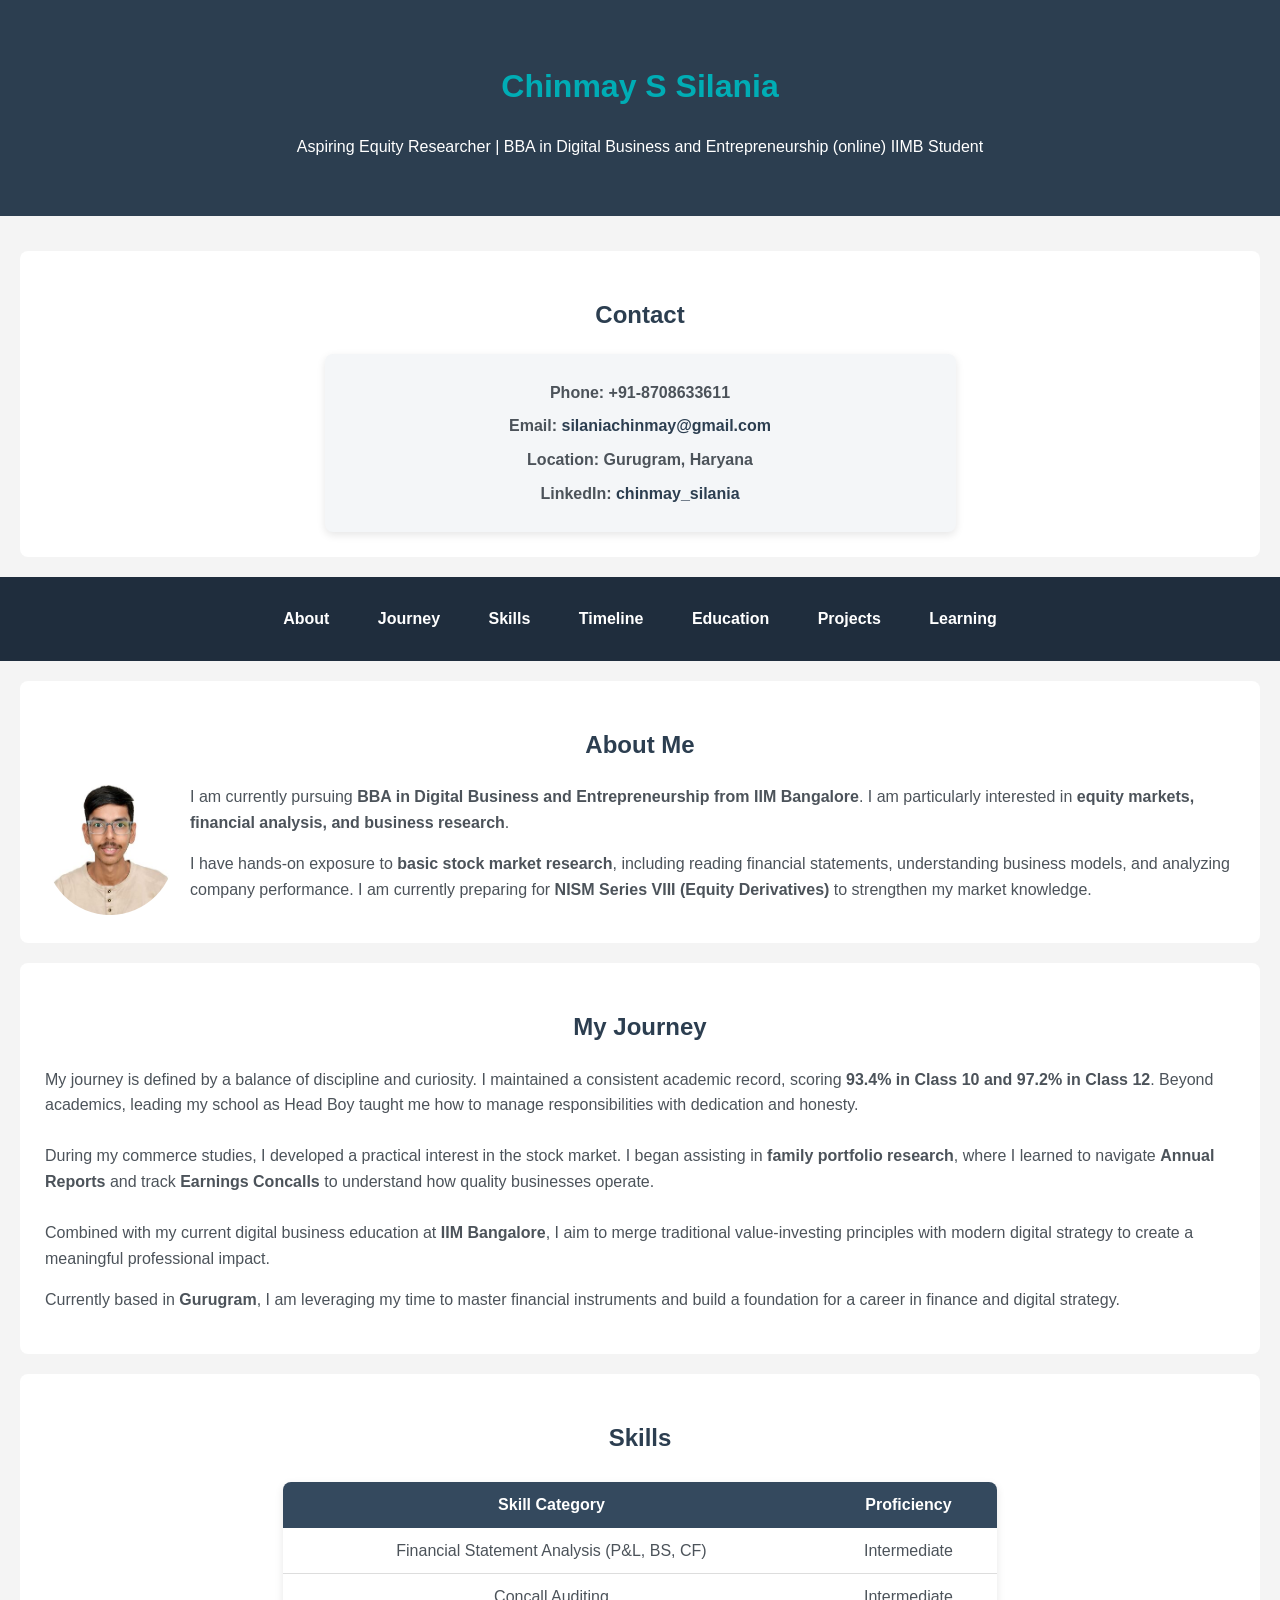
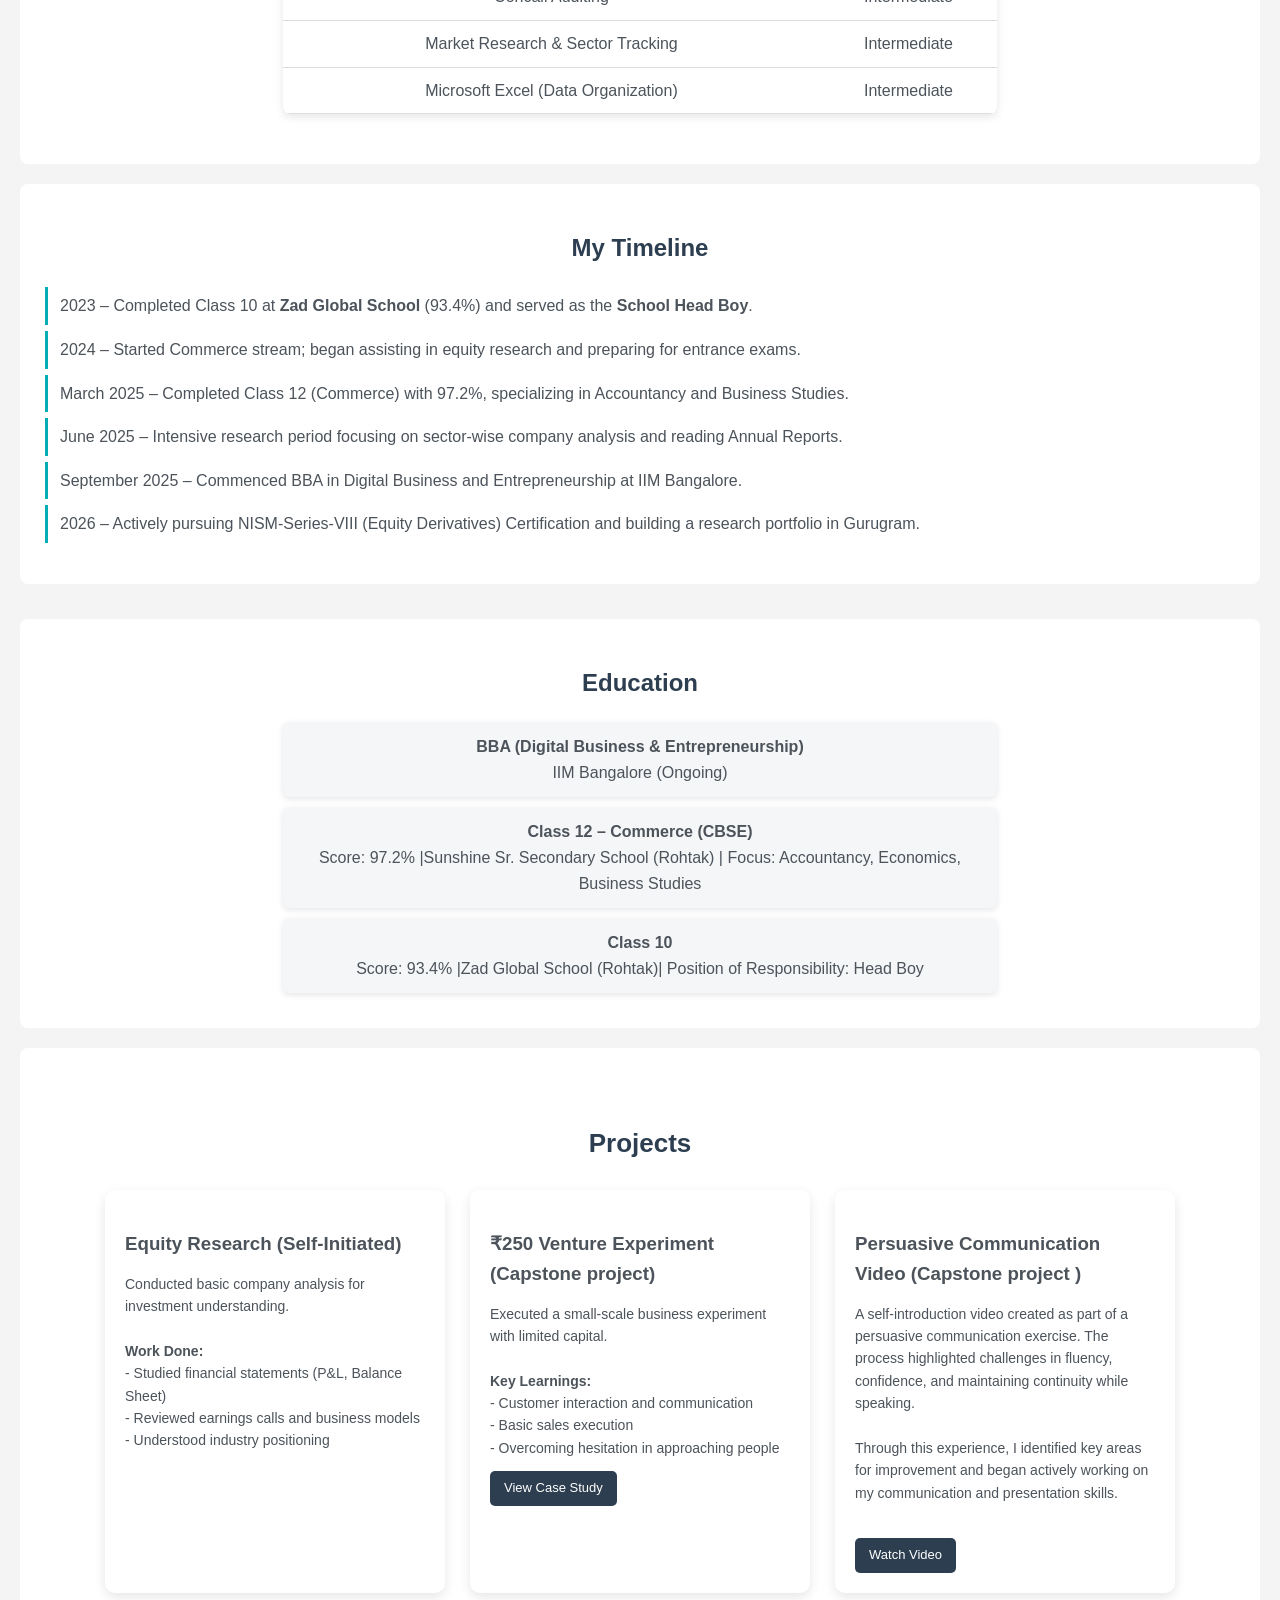
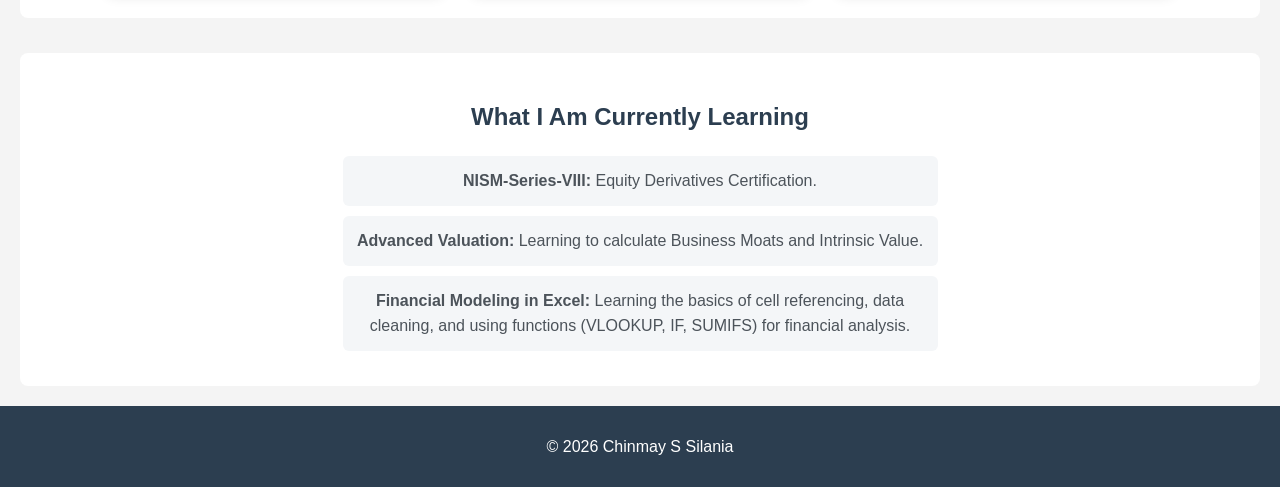
<file: index.html>
<!DOCTYPE html>
<html>
<head>
<title>Chinmay S Silania - Resume Website</title>
<link rel="stylesheet" href="./Resume style.css"> 
</head>

<body>

<header>
<h1 class="color">Chinmay S Silania</h1>
<p>Aspiring Equity Researcher | BBA in Digital Business and Entrepreneurship  (online) IIMB Student  </p>
</header>
<section id="contact">

<h2>Contact</h2>

<div class="contact-box">
<p><strong>Phone: +91-8708633611 </strong></p>


<p><strong>Email:</strong> <a href="mailto:silaniachinmay@gmail.com">silaniachinmay@gmail.com</a></p>

<p><strong>Location: Gurugram, Haryana</strong></p>

<p><strong>LinkedIn:</strong> 
<a href="https://www.linkedin.com/in/chinmay-s-silana-7282ba268/" target="_blank">chinmay_silania</a>
</p>


</div>

</section>

<nav>
<a href="#about">About</a>
<a href="#journey">Journey</a>
<a href="#skills">Skills</a>
<a href="#timeline">Timeline</a>
<a href="#education">Education</a>
<a href="#projects">Projects</a>
<a href="#learning">Learning</a>

</nav>




<section id="about">
<h2 class="center">About Me</h2>
<img src="./chinmay (2) (1).jpg" class="profile">

<p>
I am currently pursuing <span class="bold">BBA in Digital Business and Entrepreneurship from IIM Bangalore</span>. 
I am particularly interested in <span class="bold">equity markets, financial analysis, and business research</span>.
</p>

<p>
I have hands-on exposure to <span class="bold">basic stock market research</span>, including reading financial statements, understanding business models, and analyzing company performance. 
I am currently preparing for <span class="bold">NISM Series VIII (Equity Derivatives)</span> to strengthen my market knowledge.
</p>

<div class="clear"></div>
</section>


<section id="journey">
<h2 class="center">My Journey</h2>

My journey is defined by a balance of discipline and curiosity. I maintained a consistent academic record, scoring <span class="bold">93.4% in Class 10 and 97.2% in Class 12</span>. Beyond academics, leading my school as Head Boy taught me how to manage responsibilities with dedication and honesty. <br> <br>

During my commerce studies, I developed a practical interest in the stock market. I began assisting in <span class="bold">family portfolio research</span>, where I learned to navigate <span class="bold">Annual Reports</span> and track <span class="bold">Earnings Concalls</span> to understand how quality businesses operate. <br> <br>

Combined with my current digital business education at <span class="bold">IIM Bangalore</span>, I aim to merge traditional value-investing principles with modern digital strategy to create a meaningful professional impact.
</p>


<p>
Currently based in <span class="bold">Gurugram</span>, I am leveraging my time to master financial instruments and build a foundation for a career in finance and digital strategy.
</p>
</section>
<section id="skills">
<h2 class="center">Skills</h2>
<table class="align">
<tr>
<th>Skill Category</th>
<th>Proficiency</th>
</tr>
<tr>
<td>Financial Statement Analysis (P&L, BS, CF)</td>
<td>Intermediate</td>
</tr>
<tr>
<td>Concall Auditing</td>
<td>Intermediate</td>
</tr>
<tr>
<td>Market Research & Sector Tracking</td>
<td>Intermediate</td>
</tr>

<tr>
<td>Microsoft Excel (Data Organization)</td>
<td>Intermediate</td>
</tr>
</table>
</section>

<section id="timeline">
<h2 class="center">My Timeline</h2>
<ul class="timeline">
<li>2023 – Completed Class 10 at <span class="bold">Zad Global School</span> (93.4%) and served as the <span class="bold">School Head Boy</span>.</li> 
<li>2024 – Started Commerce stream; began assisting in equity research and preparing for entrance exams.</li>
<li>March 2025 – Completed Class 12 (Commerce) with 97.2%, specializing in Accountancy and Business Studies.</li>
<li>June 2025 – Intensive research period focusing on sector-wise company analysis and reading Annual Reports.</li>
<li>September 2025 – Commenced BBA in Digital Business and Entrepreneurship at IIM Bangalore.</li>
<li>2026 – Actively pursuing NISM-Series-VIII (Equity Derivatives) Certification and building a research portfolio in Gurugram.</li>
</ul>
</section>

<section id="education">
<h2 class="align">Education</h2>
<ul class="education-list">
<li><strong>BBA (Digital Business & Entrepreneurship)</strong><br>
IIM Bangalore (Ongoing)</li>

<li><strong>Class 12 – Commerce (CBSE) </strong><br>
Score: 97.2% |Sunshine Sr. Secondary School (Rohtak) | Focus: Accountancy, Economics, Business Studies </li>

<li><strong>Class 10 </strong><br>
Score: 93.4% |Zad Global School (Rohtak)| Position of Responsibility: Head Boy </li>

</ul>
</section>

<section id="projects">
<h2 class="section-title">Projects</h2>
<div class="projects-container">

<div class="project-card">
<h3>Equity Research (Self-Initiated)</h3>

<p>
Conducted basic company analysis for investment understanding.
<br><br>
<b>Work Done:</b><br>
- Studied financial statements (P&L, Balance Sheet)<br>
- Reviewed earnings calls and business models<br>
- Understood industry positioning
</p>
</div>

<div class="project-card">
<h3>₹250 Venture Experiment (Capstone project)</h3>
<p>
Executed a small-scale business experiment with limited capital.  
<br><br>
<b>Key Learnings:</b><br>
- Customer interaction and communication<br>
- Basic sales execution<br>
- Overcoming hesitation in approaching people
</p>
<a class="project-btn" href="PJ12X_ASMT1_Chinmay_ S _Silania_25120282.pdf" target="_blank">View Case Study</a>
</div>

<div class="project-card">
<h3>Persuasive Communication Video (Capstone project )</h3>
<p>
A self-introduction video created as part of a persuasive communication exercise. The process highlighted challenges in fluency, confidence, and maintaining continuity while speaking.
<br><br>
Through this experience, I identified key areas for improvement and began actively working on my communication and presentation skills.
<br><br>

</p>
<a class="project-btn"href="https://youtu.be/QwmcuCW18G8" target="_blank">Watch Video</a>
</div>

</div>
</section>



<section id="learning">
<h2>What I Am Currently Learning</h2>
<ul class="learning-list">
<li><strong>NISM-Series-VIII:</strong> Equity Derivatives Certification.</li>
<li><strong>Advanced Valuation:</strong> Learning to calculate Business Moats and Intrinsic Value.</li>
<li><strong>Financial Modeling in Excel:</strong> Learning the basics of cell referencing, data cleaning, and using functions (VLOOKUP, IF, SUMIFS) for financial analysis.</li>
</ul>
</section>




<footer>
<p>© 2026 Chinmay S Silania</p>
</footer>

</body>
</html>
</file>
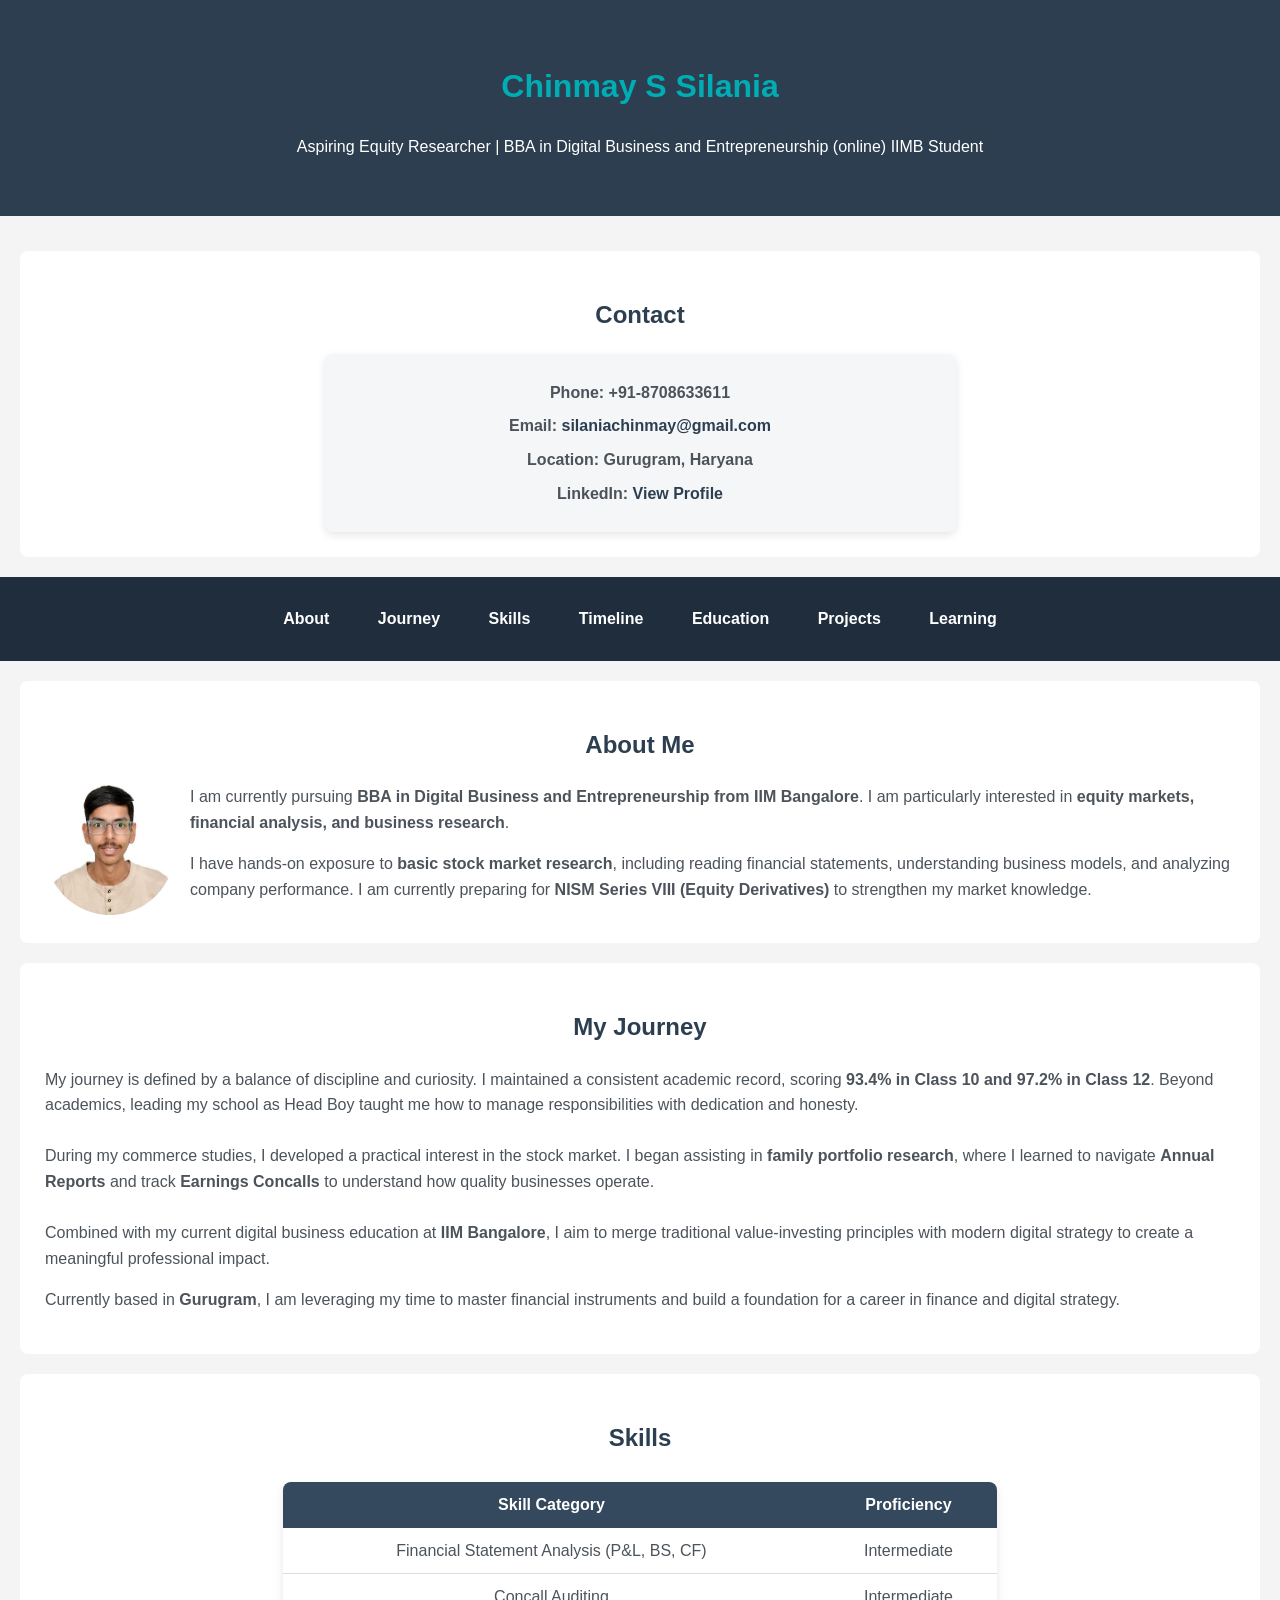
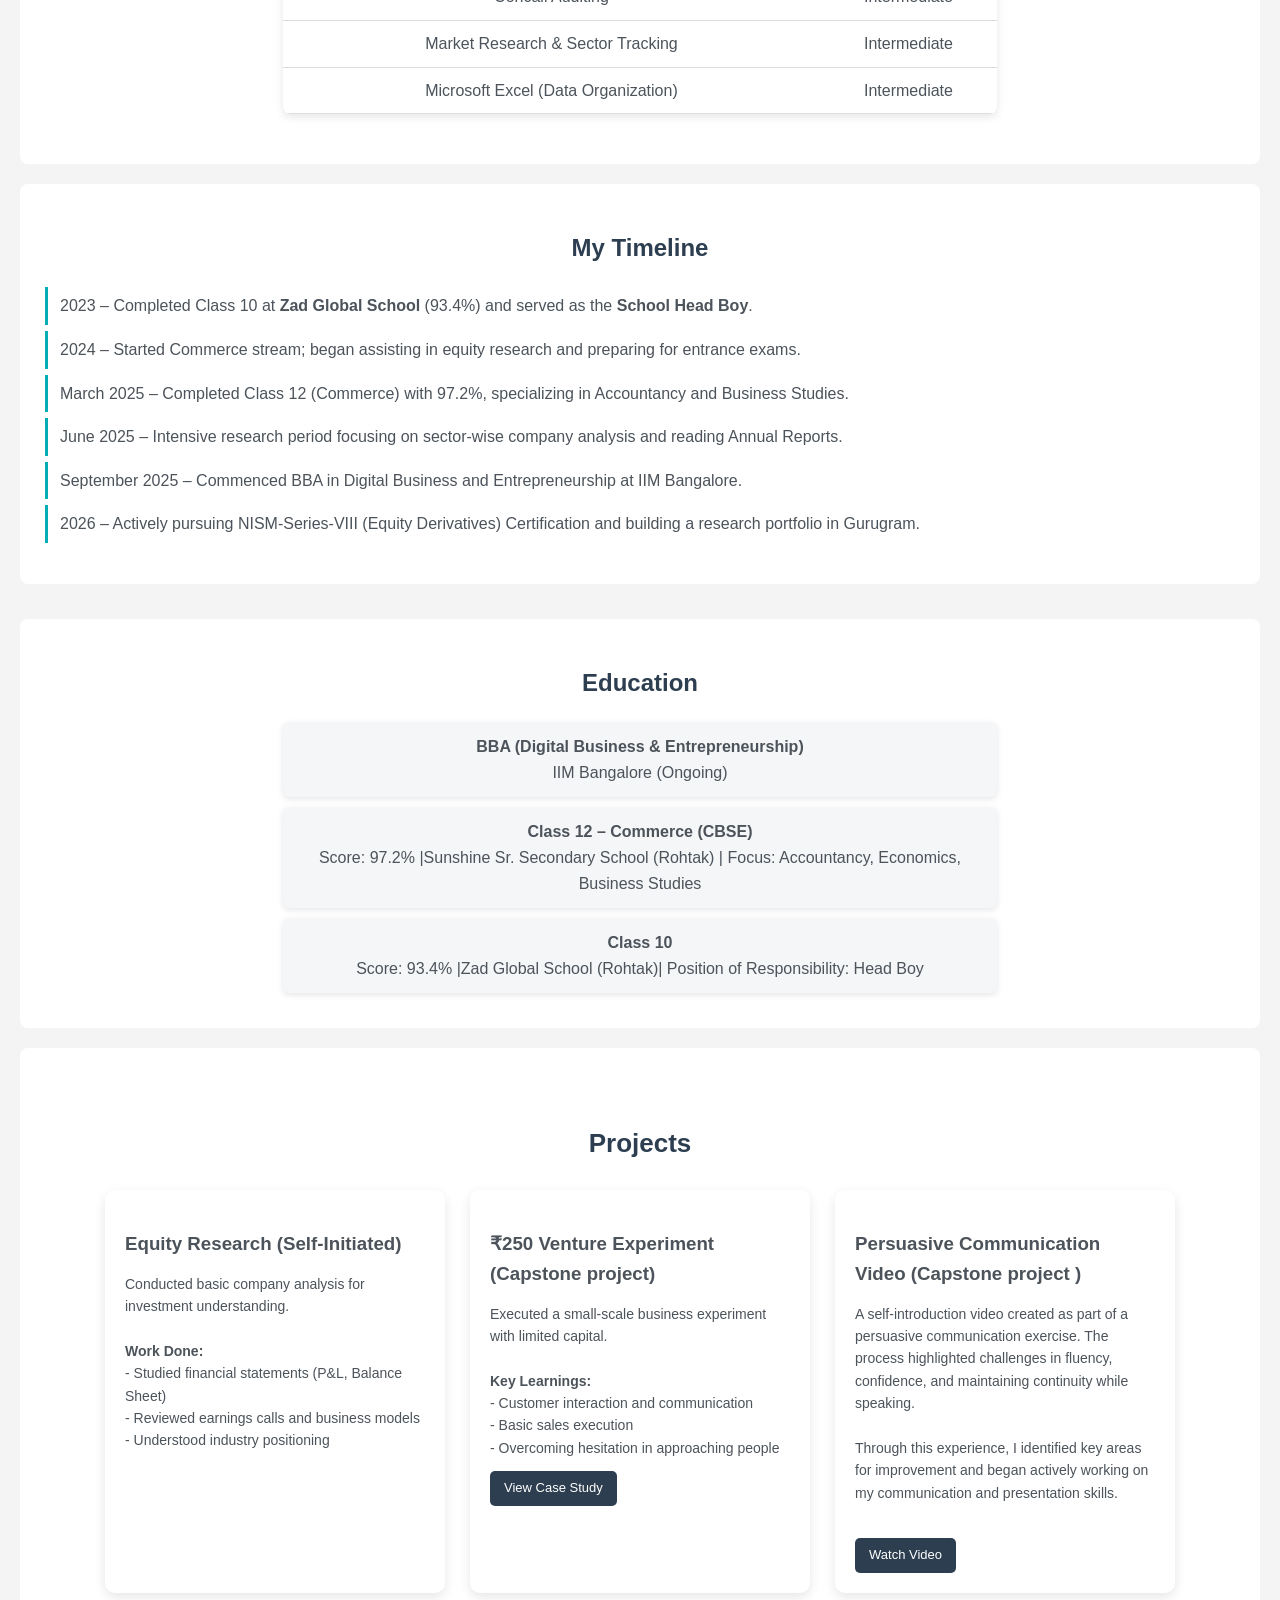
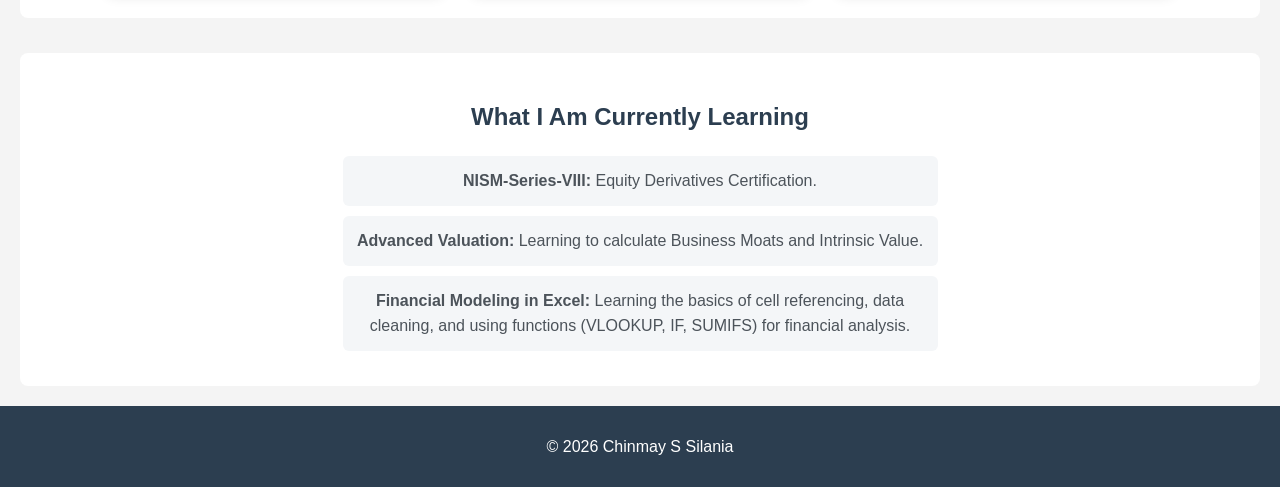
<file: Resume upgraded.html>
<!DOCTYPE html>
<html>
<head>
<title>Chinmay S Silania - Resume Website</title>
<link rel="stylesheet" href="./Resume style.css"> 
</head>

<body>

<header>
<h1 class="color">Chinmay S Silania</h1>
<p>Aspiring Equity Researcher | BBA in Digital Business and Entrepreneurship  (online) IIMB Student  </p>
</header>
<section id="contact">

<h2>Contact</h2>

<div class="contact-box">
<p><strong>Phone: +91-8708633611 </strong></p>


<p><strong>Email:</strong> <a href="mailto:silaniachinmay@gmail.com">silaniachinmay@gmail.com</a></p>

<p><strong>Location: Gurugram, Haryana</strong></p>

<p><strong>LinkedIn:</strong> 
<a href="https://www.linkedin.com/in/chinmay-s-silana-7282ba268/" target="_blank">View Profile</a>
</p>


</div>

</section>

<nav>
<a href="#about">About</a>
<a href="#journey">Journey</a>
<a href="#skills">Skills</a>
<a href="#timeline">Timeline</a>
<a href="#education">Education</a>
<a href="#projects">Projects</a>
<a href="#learning">Learning</a>

</nav>




<section id="about">
<h2 class="center">About Me</h2>
<img src="./chinmay (2) (1).jpg" class="profile">

<p>
I am currently pursuing <span class="bold">BBA in Digital Business and Entrepreneurship from IIM Bangalore</span>. 
I am particularly interested in <span class="bold">equity markets, financial analysis, and business research</span>.
</p>

<p>
I have hands-on exposure to <span class="bold">basic stock market research</span>, including reading financial statements, understanding business models, and analyzing company performance. 
I am currently preparing for <span class="bold">NISM Series VIII (Equity Derivatives)</span> to strengthen my market knowledge.
</p>

<div class="clear"></div>
</section>


<section id="journey">
<h2 class="center">My Journey</h2>

My journey is defined by a balance of discipline and curiosity. I maintained a consistent academic record, scoring <span class="bold">93.4% in Class 10 and 97.2% in Class 12</span>. Beyond academics, leading my school as Head Boy taught me how to manage responsibilities with dedication and honesty. <br> <br>

During my commerce studies, I developed a practical interest in the stock market. I began assisting in <span class="bold">family portfolio research</span>, where I learned to navigate <span class="bold">Annual Reports</span> and track <span class="bold">Earnings Concalls</span> to understand how quality businesses operate. <br> <br>

Combined with my current digital business education at <span class="bold">IIM Bangalore</span>, I aim to merge traditional value-investing principles with modern digital strategy to create a meaningful professional impact.
</p>


<p>
Currently based in <span class="bold">Gurugram</span>, I am leveraging my time to master financial instruments and build a foundation for a career in finance and digital strategy.
</p>
</section>
<section id="skills">
<h2 class="center">Skills</h2>
<table class="align">
<tr>
<th>Skill Category</th>
<th>Proficiency</th>
</tr>
<tr>
<td>Financial Statement Analysis (P&L, BS, CF)</td>
<td>Intermediate</td>
</tr>
<tr>
<td>Concall Auditing</td>
<td>Intermediate</td>
</tr>
<tr>
<td>Market Research & Sector Tracking</td>
<td>Intermediate</td>
</tr>

<tr>
<td>Microsoft Excel (Data Organization)</td>
<td>Intermediate</td>
</tr>
</table>
</section>

<section id="timeline">
<h2 class="center">My Timeline</h2>
<ul class="timeline">
<li>2023 – Completed Class 10 at <span class="bold">Zad Global School</span> (93.4%) and served as the <span class="bold">School Head Boy</span>.</li> 
<li>2024 – Started Commerce stream; began assisting in equity research and preparing for entrance exams.</li>
<li>March 2025 – Completed Class 12 (Commerce) with 97.2%, specializing in Accountancy and Business Studies.</li>
<li>June 2025 – Intensive research period focusing on sector-wise company analysis and reading Annual Reports.</li>
<li>September 2025 – Commenced BBA in Digital Business and Entrepreneurship at IIM Bangalore.</li>
<li>2026 – Actively pursuing NISM-Series-VIII (Equity Derivatives) Certification and building a research portfolio in Gurugram.</li>
</ul>
</section>

<section id="education">
<h2 class="align">Education</h2>
<ul class="education-list">
<li><strong>BBA (Digital Business & Entrepreneurship)</strong><br>
IIM Bangalore (Ongoing)</li>

<li><strong>Class 12 – Commerce (CBSE) </strong><br>
Score: 97.2% |Sunshine Sr. Secondary School (Rohtak) | Focus: Accountancy, Economics, Business Studies </li>

<li><strong>Class 10 </strong><br>
Score: 93.4% |Zad Global School (Rohtak)| Position of Responsibility: Head Boy </li>

</ul>
</section>

<section id="projects">
<h2 class="section-title">Projects</h2>
<div class="projects-container">

<div class="project-card">
<h3>Equity Research (Self-Initiated)</h3>

<p>
Conducted basic company analysis for investment understanding.
<br><br>
<b>Work Done:</b><br>
- Studied financial statements (P&L, Balance Sheet)<br>
- Reviewed earnings calls and business models<br>
- Understood industry positioning
</p>
</div>

<div class="project-card">
<h3>₹250 Venture Experiment (Capstone project)</h3>
<p>
Executed a small-scale business experiment with limited capital.  
<br><br>
<b>Key Learnings:</b><br>
- Customer interaction and communication<br>
- Basic sales execution<br>
- Overcoming hesitation in approaching people
</p>
<a class="project-btn" href="#" target="_blank">View Case Study</a>
</div>

<div class="project-card">
<h3>Persuasive Communication Video (Capstone project )</h3>
<p>
A self-introduction video created as part of a persuasive communication exercise. The process highlighted challenges in fluency, confidence, and maintaining continuity while speaking.
<br><br>
Through this experience, I identified key areas for improvement and began actively working on my communication and presentation skills.
<br><br>

</p>
<a class="project-btn" href="https://youtu.be/toFwaYaRrIs" target="_blank">Watch Video</a>
</div>

</div>
</section>



<section id="learning">
<h2>What I Am Currently Learning</h2>
<ul class="learning-list">
<li><strong>NISM-Series-VIII:</strong> Equity Derivatives Certification.</li>
<li><strong>Advanced Valuation:</strong> Learning to calculate Business Moats and Intrinsic Value.</li>
<li><strong>Financial Modeling in Excel:</strong> Learning the basics of cell referencing, data cleaning, and using functions (VLOOKUP, IF, SUMIFS) for financial analysis.</li>
</ul>
</section>




<footer>
<p>© 2026 Chinmay S Silania</p>
</footer>

</body>
</html>
</file>
<file: Resume style.css>
body{
font-family: Arial, sans-serif;
margin:0;
background:#f4f4f4;
line-height:1.6;
color:#4c535a;
}

.bold{font-weight:600;}

header{
background:#2c3e50;
color:white;
text-align:center;
padding:40px 20px;
}

.color{color:#00adb5;}

nav{
background:#1f2d3d;
text-align:center;
padding:15px;
}

nav a{
display:inline-block;
color:white;
margin:8px 12px;
text-decoration:none;
font-weight:bold;
padding:6px 10px;
border-radius:4px;
}

nav a:hover{
background:#00adb5;
}

.section-title{
text-align:center;
font-size:26px;
margin:50px 0 25px;
color:#2c3e50;
}

section{
background:white;
margin:20px;
padding:25px;
border-radius:8px;
}

h2{color:#2c3e50;}

.projects-container{
display:flex;
justify-content:center;
gap:25px;
flex-wrap:wrap;
}

.project-card{
width:300px;
background:white;
padding:20px;
border-radius:10px;
box-shadow:0 4px 12px rgba(0,0,0,0.1);
transition:0.3s;
}

.project-card:hover{
transform:translateY(-6px);
}

.project-card h3{margin-bottom:10px;}

.project-card p{
font-size:14px;
margin-bottom:12px;
}

.project-btn{
display:inline-block;
padding:7px 14px;
background:#2c3e50;
color:white;
text-decoration:none;
border-radius:5px;
font-size:13px;
}

.project-btn:hover{background:#1a252f;}

.profile{
float:left;
width:130px;
border-radius:50%;
margin-right:15px;
}

.clear{clear:both;}

table{
width:60%;
margin:25px auto;
border-collapse:collapse;
box-shadow:0 3px 8px rgba(0,0,0,0.1);
border-radius:8px;
overflow:hidden;
}

th{
background:#34495e;
color:white;
padding:10px;
}

td{
padding:10px;
border-bottom:1px solid #ddd;
}

tr:hover{background:#f2f2f2;}

ul{padding-left:20px;}

#timeline ul{
list-style:none;
padding-left:0;
}

#timeline li{
padding:6px 0 6px 12px;
border-left:3px solid #00adb5;
margin-bottom:6px;
}

#learning,#education,#contact{
text-align:center;
margin-top:35px;
}

.learning-list,
.education-list{
list-style:none;
padding:0;
margin:auto;
}

.learning-list{width:50%;}
.education-list{width:60%;}

.learning-list li,
.education-list li{
background:#f4f6f8;
margin:10px 0;
padding:12px;
border-radius:6px;
transition:0.3s;
}

.education-list li{
box-shadow:0 2px 6px rgba(0,0,0,0.1);
}

.learning-list li:hover{
background:#e2e8f0;
transform:translateX(4px);
}

.education-list li:hover{
transform:scale(1.02);
background:#e9eef3;
}

.contact-box{
width:50%;
margin:auto;
background:#f4f6f8;
padding:18px;
border-radius:8px;
box-shadow:0 3px 8px rgba(0,0,0,0.1);
}

.contact-box p{margin:8px 0;}

.contact-box a{
color:#2c3e50;
text-decoration:none;
font-weight:bold;
}

.contact-box a:hover{text-decoration:underline;}

footer{
text-align:center;
background:#2c3e50;
color:white;
padding:12px;
margin-top:20px;
}

.align,.center{text-align:center;}


@media(max-width:768px){

header{
padding:30px 15px;
}

nav a{
display:block;
margin:8px 0;
}

section{
margin:15px;
padding:20px;
}

.profile{
float:none;
display:block;
margin:0 auto 15px;
}

.projects-container{
flex-direction:column;
align-items:center;
}

.project-card{
width:90%;
}

table{
width:90%;
}

.learning-list,
.education-list,
.contact-box{
width:90%;
}

}
</file>
